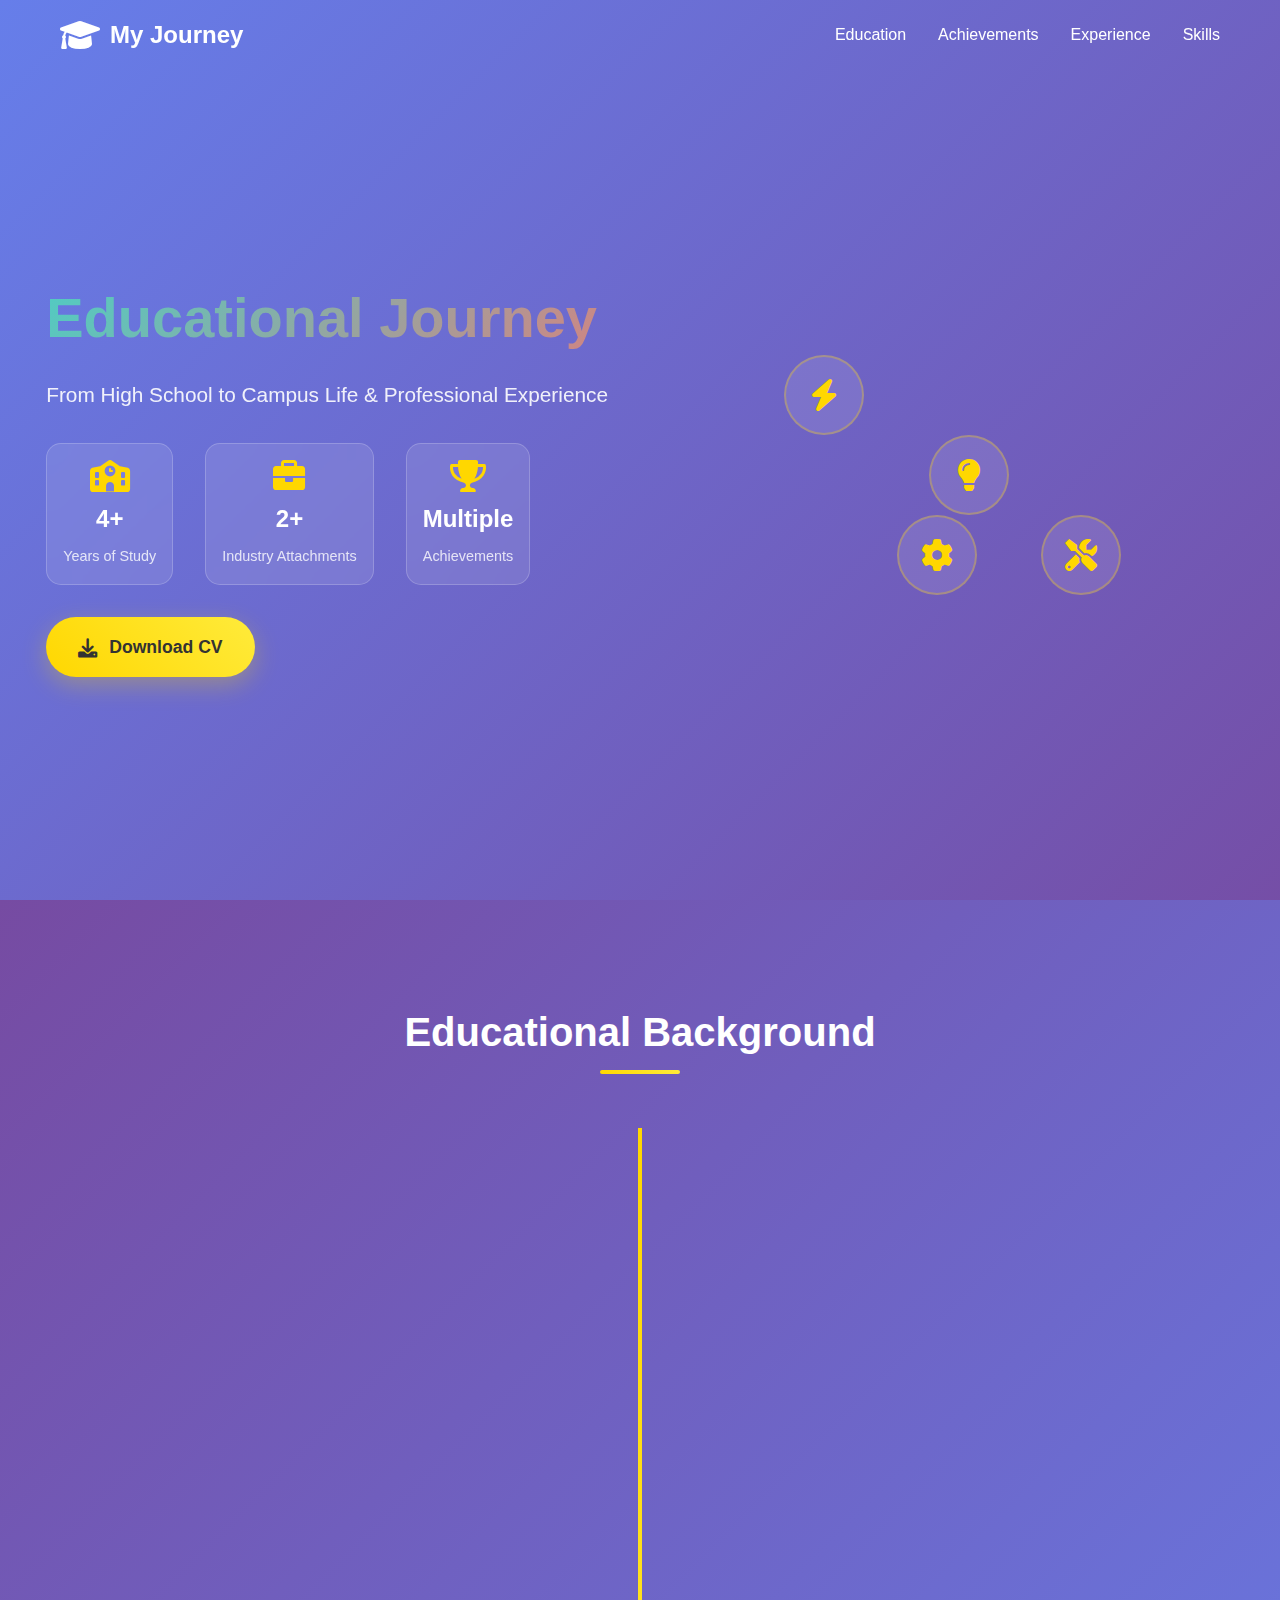
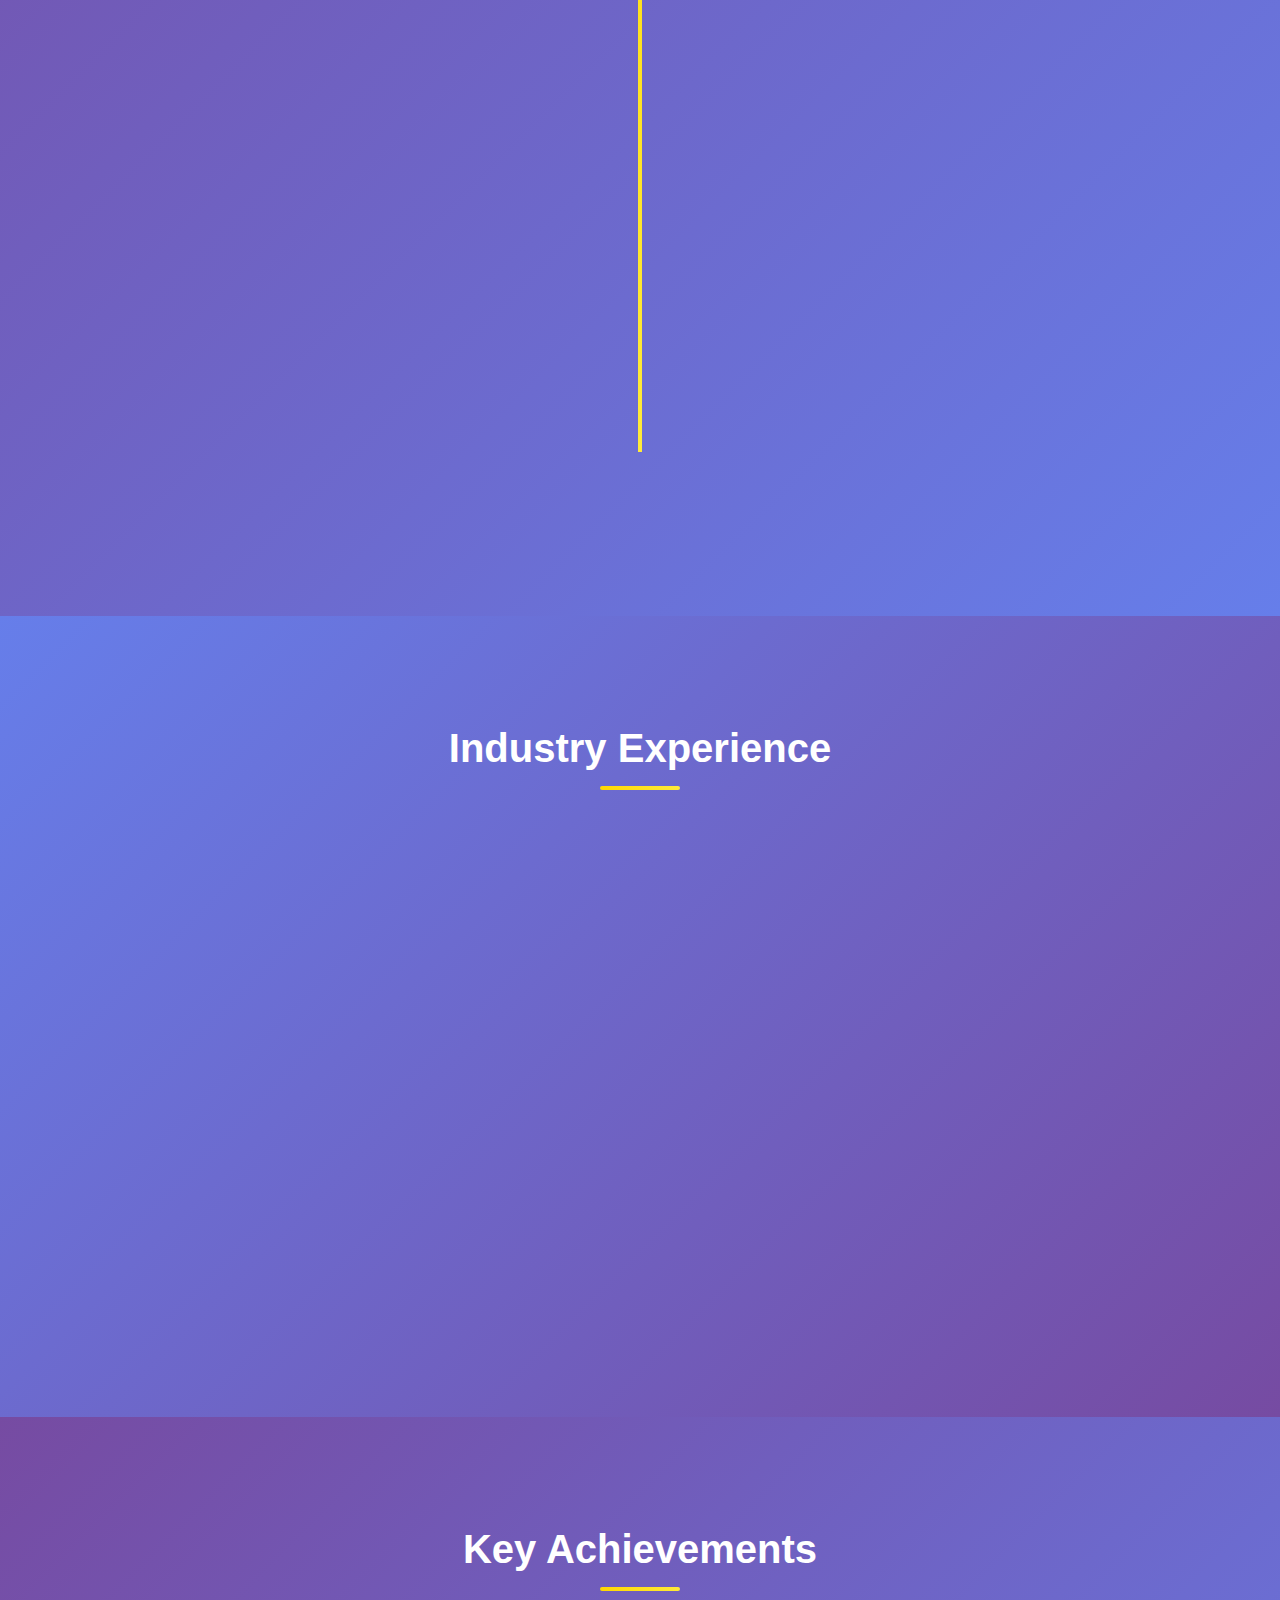
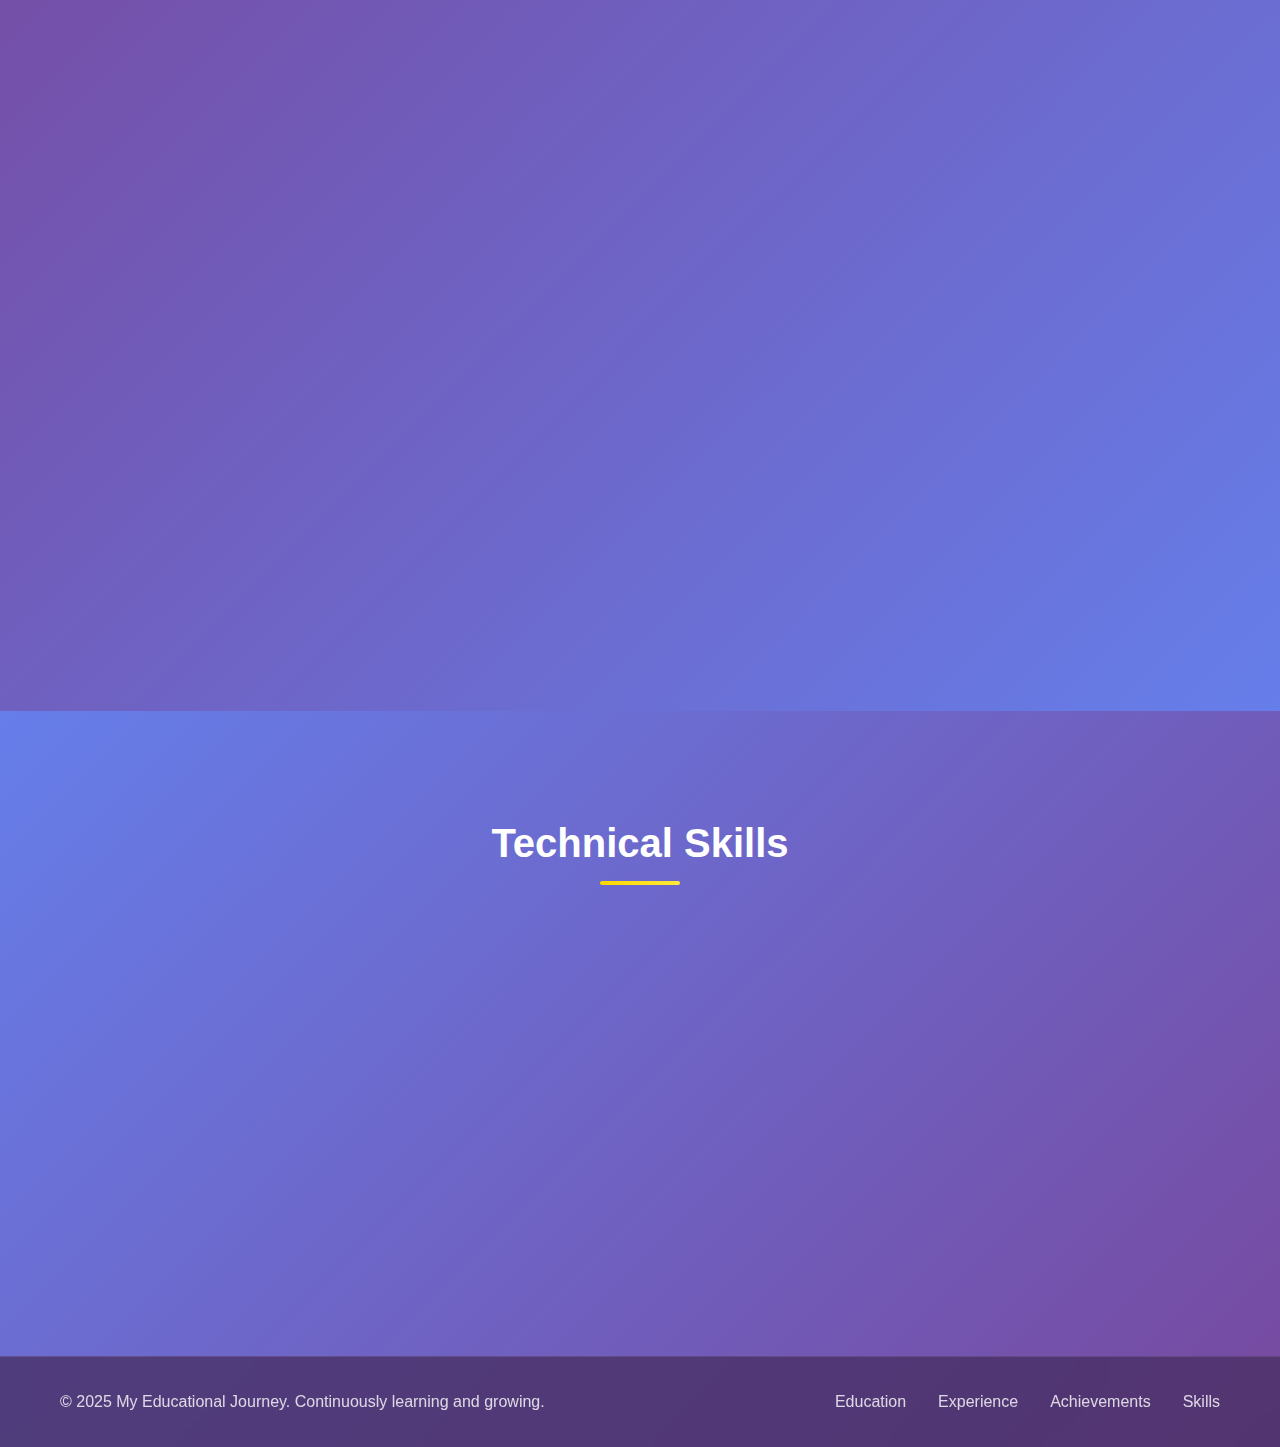
<file: education/education.html>
<!DOCTYPE html>
<html lang="en">
<head>
    <meta charset="UTF-8">
    <meta name="viewport" content="width=device-width, initial-scale=1.0">
    <title>Education & Achievements</title>
    <link rel="stylesheet" href="edustyle.css">
    <link href="https://cdnjs.cloudflare.com/ajax/libs/font-awesome/6.0.0/css/all.min.css" rel="stylesheet">
</head>
<body>
    <!-- Navigation -->
    <nav class="navbar">
        <div class="nav-container">
            <div class="nav-logo">
                <i class="fas fa-graduation-cap"></i>
                <span>My Journey</span>
            </div>
            <ul class="nav-menu">
                <li><a href="#education" class="nav-link">Education</a></li>
                <li><a href="#achievements" class="nav-link">Achievements</a></li>
                <li><a href="#experience" class="nav-link">Experience</a></li>
                <li><a href="#skills" class="nav-link">Skills</a></li>
            </ul>
        </div>
    </nav>

    <!-- Hero Section -->
    <section class="hero">
        <div class="hero-content">
            <div class="hero-text">
                <h1 class="hero-title">Educational Journey</h1>
                <p class="hero-subtitle">From High School to Campus Life & Professional Experience</p>
                <div class="hero-stats">
                    <div class="stat">
                        <i class="fas fa-school"></i>
                        <span class="stat-number">4+</span>
                        <span class="stat-label">Years of Study</span>
                    </div>
                    <div class="stat">
                        <i class="fas fa-briefcase"></i>
                        <span class="stat-number">2+</span>
                        <span class="stat-label">Industry Attachments</span>
                    </div>
                    <div class="stat">
                        <i class="fas fa-trophy"></i>
                        <span class="stat-number">Multiple</span>
                        <span class="stat-label">Achievements</span>
                    </div>
                </div>
                <div class="cv-download">
                    <a href="../pdfs/My resume.pdf" download="My_Resume.pdf" class="download-btn">
                        <i class="fas fa-download"></i>
                        <span>Download CV</span>
                    </a>
                </div>
            </div>
            <div class="hero-visual">
                <div class="floating-elements">
                    <div class="floating-icon"><i class="fas fa-bolt"></i></div>
                    <div class="floating-icon"><i class="fas fa-tools"></i></div>
                    <div class="floating-icon"><i class="fas fa-cog"></i></div>
                    <div class="floating-icon"><i class="fas fa-lightbulb"></i></div>
                </div>
            </div>
        </div>
    </section>

    <!-- Education Timeline -->
    <section id="education" class="education-section">
        <div class="container">
            <h2 class="section-title">Educational Background</h2>
            <div class="timeline">
                <div class="timeline-item">
                    <div class="timeline-marker">
                        <i class="fas fa-graduation-cap"></i>
                    </div>
                    <div class="timeline-content">
                        <div class="timeline-date">Present</div>
                        <h3>Campus Life - University Studies</h3>
                        <p class="institution">Currently Pursuing Higher Education</p>
                        <p class="description">Engaged in comprehensive academic programs with focus on electrical engineering and power systems. Actively participating in campus activities and maintaining excellent academic performance.</p>
                        <div class="highlights">
                            <span class="highlight-tag">Active Learning</span>
                            <span class="highlight-tag">Research Projects</span>
                            <span class="highlight-tag">Team Collaboration</span>
                        </div>
                    </div>
                </div>

                <div class="timeline-item">
                    <div class="timeline-marker">
                        <i class="fas fa-school"></i>
                    </div>
                    <div class="timeline-content">
                        <div class="timeline-date">High School</div>
                        <h3>Secondary Education</h3>
                        <p class="institution">Successfully Completed High School</p>
                        <p class="description">Built strong foundation in mathematics, sciences, and technical subjects. Developed critical thinking skills and passion for electrical engineering that led to current academic pursuits.</p>
                        <div class="highlights">
                            <span class="highlight-tag">Strong Foundation</span>
                            <span class="highlight-tag">Science Excellence</span>
                            <span class="highlight-tag">Leadership Skills</span>
                        </div>
                    </div>
                </div>
            </div>
        </div>
    </section>

    <!-- Experience Section -->
    <section id="experience" class="experience-section">
        <div class="container">
            <h2 class="section-title">Industry Experience</h2>
            <div class="experience-grid">
                <div class="experience-card">
                    <div class="card-header">
                        <div class="company-logo">
                            <i class="fas fa-bolt"></i>
                        </div>
                        <div class="company-info">
                            <h3>KPLC Attachment</h3>
                            <p>123 kV Power Substation</p>
                        </div>
                    </div>
                    <div class="card-content">
                        <p>Gained hands-on experience in high-voltage power systems and substation operations. Worked with professional engineers on maintenance, monitoring, and safety protocols in a 123 kV power substation environment.</p>
                        <div class="skills-learned">
                            <h4>Skills Gained:</h4>
                            <ul>
                                <li>High Voltage Safety Protocols</li>
                                <li>Substation Equipment Operation</li>
                                <li>Power System Monitoring</li>
                                <li>Maintenance Procedures</li>
                                <li>Safety Compliance</li>
                            </ul>
                        </div>
                    </div>
                </div>

                <div class="experience-card">
                    <div class="card-header">
                        <div class="company-logo">
                            <i class="fas fa-tools"></i>
                        </div>
                        <div class="company-info">
                            <h3>Central Electrics Limited</h3>
                            <p>Electrical Installation & Wiring</p>
                        </div>
                    </div>
                    <div class="card-content">
                        <p>Developed practical skills in electrical installations, wiring systems, and distribution board setup. Worked on various commercial and residential projects under expert supervision.</p>
                        <div class="skills-learned">
                            <h4>Skills Gained:</h4>
                            <ul>
                                <li>Electrical Wiring Installation</li>
                                <li>Distribution Board Setup</li>
                                <li>Circuit Design & Testing</li>
                                <li>Electrical Code Compliance</li>
                                <li>Project Management</li>
                            </ul>
                        </div>
                    </div>
                </div>
            </div>
        </div>
    </section>

    <!-- Achievements Section -->
    <section id="achievements" class="achievements-section">
        <div class="container">
            <h2 class="section-title">Key Achievements</h2>
            <div class="achievements-grid">
                <div class="achievement-card">
                    <div class="achievement-icon">
                        <i class="fas fa-certificate"></i>
                    </div>
                    <h3>Academic Excellence</h3>
                    <p>Maintained consistent academic performance throughout educational journey</p>
                </div>

                <div class="achievement-card">
                    <div class="achievement-icon">
                        <i class="fas fa-handshake"></i>
                    </div>
                    <h3>Industry Connections</h3>
                    <p>Built strong professional relationships through attachment programs</p>
                </div>

                <div class="achievement-card">
                    <div class="achievement-icon">
                        <i class="fas fa-cogs"></i>
                    </div>
                    <h3>Technical Proficiency</h3>
                    <p>Developed expertise in electrical systems and power distribution</p>
                </div>

                <div class="achievement-card">
                    <div class="achievement-icon">
                        <i class="fas fa-users"></i>
                    </div>
                    <h3>Team Leadership</h3>
                    <p>Demonstrated leadership skills in academic and professional settings</p>
                </div>

                <div class="achievement-card">
                    <div class="achievement-icon">
                        <i class="fas fa-shield-alt"></i>
                    </div>
                    <h3>Safety Certified</h3>
                    <p>Completed safety training for high-voltage electrical systems</p>
                </div>

                <div class="achievement-card">
                    <div class="achievement-icon">
                        <i class="fas fa-rocket"></i>
                    </div>
                    <h3>Innovation Mindset</h3>
                    <p>Applied creative problem-solving in real-world electrical projects</p>
                </div>
            </div>
        </div>
    </section>

    <!-- Skills Section -->
    <section id="skills" class="skills-section">
        <div class="container">
            <h2 class="section-title">Technical Skills</h2>
            <div class="skills-container">
                <div class="skill-category">
                    <h3>Power Systems</h3>
                    <div class="skill-list">
                        <div class="skill-item">
                            <span class="skill-name">High Voltage Operations</span>
                            <div class="skill-bar">
                                <div class="skill-progress" data-skill="85"></div>
                            </div>
                        </div>
                        <div class="skill-item">
                            <span class="skill-name">Substation Management</span>
                            <div class="skill-bar">
                                <div class="skill-progress" data-skill="80"></div>
                            </div>
                        </div>
                        <div class="skill-item">
                            <span class="skill-name">Power Distribution</span>
                            <div class="skill-bar">
                                <div class="skill-progress" data-skill="90"></div>
                            </div>
                        </div>
                    </div>
                </div>

                <div class="skill-category">
                    <h3>Electrical Installation</h3>
                    <div class="skill-list">
                        <div class="skill-item">
                            <span class="skill-name">Wiring Systems</span>
                            <div class="skill-bar">
                                <div class="skill-progress" data-skill="95"></div>
                            </div>
                        </div>
                        <div class="skill-item">
                            <span class="skill-name">Distribution Boards</span>
                            <div class="skill-bar">
                                <div class="skill-progress" data-skill="88"></div>
                            </div>
                        </div>
                        <div class="skill-item">
                            <span class="skill-name">Circuit Testing</span>
                            <div class="skill-bar">
                                <div class="skill-progress" data-skill="85"></div>
                            </div>
                        </div>
                    </div>
                </div>

                <div class="skill-category">
                    <h3>Professional Skills</h3>
                    <div class="skill-list">
                        <div class="skill-item">
                            <span class="skill-name">Project Management</span>
                            <div class="skill-bar">
                                <div class="skill-progress" data-skill="82"></div>
                            </div>
                        </div>
                        <div class="skill-item">
                            <span class="skill-name">Safety Compliance</span>
                            <div class="skill-bar">
                                <div class="skill-progress" data-skill="98"></div>
                            </div>
                        </div>
                        <div class="skill-item">
                            <span class="skill-name">Team Collaboration</span>
                            <div class="skill-bar">
                                <div class="skill-progress" data-skill="92"></div>
                            </div>
                        </div>
                    </div>
                </div>
            </div>
        </div>
    </section>

    <!-- Footer -->
    <footer class="footer">
        <div class="container">
            <div class="footer-content">
                <div class="footer-text">
                    <p>&copy; 2025 My Educational Journey. Continuously learning and growing.</p>
                </div>
                <div class="footer-links">
                    <a href="#education">Education</a>
                    <a href="#experience">Experience</a>
                    <a href="#achievements">Achievements</a>
                    <a href="#skills">Skills</a>
                </div>
            </div>
        </div>
    </footer>


</body>
</html>
</file>
<file: education/edustyle.css>
/* Reset and Base Styles */
* {
    margin: 0;
    padding: 0;
    box-sizing: border-box;
}

body {
    font-family: 'Segoe UI', Tahoma, Geneva, Verdana, sans-serif;
    line-height: 1.6;
    background: linear-gradient(135deg, #667eea 0%, #764ba2 100%);
    color: #333;
    overflow-x: hidden;
}

.container {
    max-width: 1200px;
    margin: 0 auto;
    padding: 0 20px;
}

/* Navigation */
.navbar {
    position: fixed;
    top: 0;
    width: 100%;
    z-index: 1000;
    transition: all 0.3s ease;
    padding: 1rem 0;
}

.navbar.scrolled {
    background: rgba(102, 126, 234, 0.95);
    backdrop-filter: blur(10px);
    box-shadow: 0 2px 20px rgba(0, 0, 0, 0.1);
}

.nav-container {
    max-width: 1200px;
    margin: 0 auto;
    padding: 0 20px;
    display: flex;
    justify-content: space-between;
    align-items: center;
}

.nav-logo {
    display: flex;
    align-items: center;
    gap: 10px;
    color: white;
    font-size: 1.5rem;
    font-weight: bold;
}

.nav-logo i {
    font-size: 2rem;
    animation: rotate 3s linear infinite;
}

@keyframes rotate {
    from { transform: rotate(0deg); }
    to { transform: rotate(360deg); }
}

.nav-menu {
    display: flex;
    list-style: none;
    gap: 2rem;
}

.nav-link {
    color: white;
    text-decoration: none;
    font-weight: 500;
    transition: all 0.3s ease;
    position: relative;
}

.nav-link::after {
    content: '';
    position: absolute;
    bottom: -5px;
    left: 0;
    width: 0;
    height: 2px;
    background: #ffd700;
    transition: width 0.3s ease;
}

.nav-link:hover::after {
    width: 100%;
}

.nav-link:hover {
    color: #ffd700;
    transform: translateY(-2px);
}

/* Hero Section */
.hero {
    min-height: 100vh;
    display: flex;
    align-items: center;
    padding: 100px 20px 50px;
    position: relative;
    overflow: hidden;
}

.hero::before {
    content: '';
    position: absolute;
    top: 0;
    left: 0;
    right: 0;
    bottom: 0;
    background: linear-gradient(135deg, rgba(102, 126, 234, 0.9) 0%, rgba(118, 75, 162, 0.9) 100%);
    z-index: -1;
}

.hero-content {
    max-width: 1200px;
    margin: 0 auto;
    display: grid;
    grid-template-columns: 1fr 1fr;
    gap: 4rem;
    align-items: center;
}

.hero-text {
    color: white;
    animation: slideInLeft 1s ease-out;
}

@keyframes slideInLeft {
    from {
        opacity: 0;
        transform: translateX(-50px);
    }
    to {
        opacity: 1;
        transform: translateX(0);
    }
}

.hero-title {
    font-size: 3.5rem;
    font-weight: bold;
    margin-bottom: 1rem;
    background: linear-gradient(45deg, #ffd700, #ffeb3b);
    -webkit-background-clip: text;
    -webkit-text-fill-color: transparent;
    background-clip: text;
}

.hero-subtitle {
    font-size: 1.3rem;
    margin-bottom: 2rem;
    opacity: 0.9;
}

.hero-stats {
    display: flex;
    gap: 2rem;
    margin-top: 2rem;
}

.stat {
    text-align: center;
    padding: 1rem;
    background: rgba(255, 255, 255, 0.1);
    border-radius: 15px;
    backdrop-filter: blur(10px);
    border: 1px solid rgba(255, 255, 255, 0.2);
    transition: transform 0.3s ease;
}

.stat:hover {
    transform: translateY(-5px);
}

.stat i {
    font-size: 2rem;
    margin-bottom: 0.5rem;
    color: #ffd700;
}

.stat-number {
    display: block;
    font-size: 1.5rem;
    font-weight: bold;
    margin-bottom: 0.25rem;
}

.stat-label {
    font-size: 0.9rem;
    opacity: 0.8;
}

/* CV Download Button */
.cv-download {
    margin-top: 2rem;
    display: flex;
    justify-content: flex-start;
    animation: fadeInUp 1s ease-out 0.5s both;
}

.download-btn {
    display: inline-flex;
    align-items: center;
    gap: 0.75rem;
    padding: 1rem 2rem;
    background: linear-gradient(45deg, #ffd700, #ffeb3b);
    color: #333;
    text-decoration: none;
    font-weight: bold;
    font-size: 1.1rem;
    border-radius: 50px;
    transition: all 0.3s ease;
    box-shadow: 0 8px 25px rgba(255, 215, 0, 0.3);
    position: relative;
    overflow: hidden;
}

.download-btn::before {
    content: '';
    position: absolute;
    top: 0;
    left: -100%;
    width: 100%;
    height: 100%;
    background: linear-gradient(90deg, transparent, rgba(255, 255, 255, 0.3), transparent);
    transition: left 0.5s ease;
}

.download-btn:hover::before {
    left: 100%;
}

.download-btn:hover {
    transform: translateY(-3px) scale(1.05);
    box-shadow: 0 15px 35px rgba(255, 215, 0, 0.4);
    background: linear-gradient(45deg, #ffeb3b, #ffd700);
}

.download-btn:active {
    transform: translateY(-1px) scale(1.02);
}

.download-btn i {
    font-size: 1.2rem;
    animation: bounce 2s ease-in-out infinite;
}

@keyframes bounce {
    0%, 20%, 50%, 80%, 100% { transform: translateY(0); }
    40% { transform: translateY(-5px); }
    60% { transform: translateY(-3px); }
}

@keyframes fadeInUp {
    from {
        opacity: 0;
        transform: translateY(30px);
    }
    to {
        opacity: 1;
        transform: translateY(0);
    }
}

.hero-visual {
    position: relative;
    height: 400px;
    animation: slideInRight 1s ease-out;
}

@keyframes slideInRight {
    from {
        opacity: 0;
        transform: translateX(50px);
    }
    to {
        opacity: 1;
        transform: translateX(0);
    }
}

.floating-elements {
    position: relative;
    width: 100%;
    height: 100%;
}

.floating-icon {
    position: absolute;
    width: 80px;
    height: 80px;
    background: rgba(255, 255, 255, 0.1);
    border-radius: 50%;
    display: flex;
    align-items: center;
    justify-content: center;
    font-size: 2rem;
    color: #ffd700;
    border: 2px solid rgba(255, 215, 0, 0.3);
    animation: float 3s ease-in-out infinite;
}

.floating-icon:nth-child(1) {
    top: 20%;
    left: 20%;
    animation-delay: 0s;
}

.floating-icon:nth-child(2) {
    top: 60%;
    right: 20%;
    animation-delay: 1s;
}

.floating-icon:nth-child(3) {
    bottom: 20%;
    left: 40%;
    animation-delay: 2s;
}

.floating-icon:nth-child(4) {
    top: 40%;
    right: 40%;
    animation-delay: 0.5s;
}

@keyframes float {
    0%, 100% { transform: translateY(0px) rotate(0deg); }
    50% { transform: translateY(-20px) rotate(180deg); }
}

/* Section Styles */
.section-title {
    text-align: center;
    font-size: 2.5rem;
    margin-bottom: 3rem;
    color: white;
    position: relative;
}

.section-title::after {
    content: '';
    position: absolute;
    bottom: -10px;
    left: 50%;
    transform: translateX(-50%);
    width: 80px;
    height: 4px;
    background: linear-gradient(45deg, #ffd700, #ffeb3b);
    border-radius: 2px;
}

/* Education Timeline */
.education-section {
    padding: 100px 0;
    background: linear-gradient(135deg, #764ba2 0%, #667eea 100%);
}

.timeline {
    position: relative;
    margin: 0 auto;
    max-width: 800px;
}

.timeline::before {
    content: '';
    position: absolute;
    left: 50%;
    top: 0;
    bottom: 0;
    width: 4px;
    background: linear-gradient(to bottom, #ffd700, #ffeb3b);
    transform: translateX(-50%);
}

.timeline-item {
    position: relative;
    margin: 4rem 0;
    opacity: 0;
    animation: fadeInUp 1s ease-out forwards;
}

.timeline-item:nth-child(even) {
    animation-delay: 0.3s;
}

@keyframes fadeInUp {
    from {
        opacity: 0;
        transform: translateY(30px);
    }
    to {
        opacity: 1;
        transform: translateY(0);
    }
}

.timeline-marker {
    position: absolute;
    left: 50%;
    top: 0;
    transform: translateX(-50%);
    width: 60px;
    height: 60px;
    background: linear-gradient(45deg, #ffd700, #ffeb3b);
    border-radius: 50%;
    display: flex;
    align-items: center;
    justify-content: center;
    font-size: 1.5rem;
    color: #333;
    box-shadow: 0 0 20px rgba(255, 215, 0, 0.5);
    z-index: 1;
}

.timeline-content {
    background: rgba(255, 255, 255, 0.1);
    backdrop-filter: blur(10px);
    border-radius: 15px;
    padding: 2rem;
    width: 45%;
    border: 1px solid rgba(255, 255, 255, 0.2);
    transition: transform 0.3s ease;
}

.timeline-content:hover {
    transform: translateY(-5px);
}

.timeline-item:nth-child(odd) .timeline-content {
    margin-left: 0;
}

.timeline-item:nth-child(even) .timeline-content {
    margin-left: 55%;
}

.timeline-date {
    color: #ffd700;
    font-weight: bold;
    font-size: 0.9rem;
    margin-bottom: 0.5rem;
}

.timeline-content h3 {
    color: white;
    font-size: 1.5rem;
    margin-bottom: 0.5rem;
}

.institution {
    color: #ffd700;
    font-weight: 500;
    margin-bottom: 1rem;
}

.description {
    color: rgba(255, 255, 255, 0.9);
    margin-bottom: 1rem;
}

.highlights {
    display: flex;
    flex-wrap: wrap;
    gap: 0.5rem;
}

.highlight-tag {
    background: rgba(255, 215, 0, 0.2);
    color: #ffd700;
    padding: 0.25rem 0.75rem;
    border-radius: 20px;
    font-size: 0.8rem;
    border: 1px solid rgba(255, 215, 0, 0.3);
}

/* Experience Section */
.experience-section {
    padding: 100px 0;
    background: linear-gradient(135deg, #667eea 0%, #764ba2 100%);
}

.experience-grid {
    display: grid;
    grid-template-columns: repeat(auto-fit, minmax(500px, 1fr));
    gap: 2rem;
    margin-top: 3rem;
}

.experience-card {
    background: rgba(255, 255, 255, 0.1);
    backdrop-filter: blur(10px);
    border-radius: 20px;
    padding: 2rem;
    border: 1px solid rgba(255, 255, 255, 0.2);
    transition: all 0.3s ease;
    opacity: 0;
    animation: slideInUp 1s ease-out forwards;
}

.experience-card:nth-child(2) {
    animation-delay: 0.3s;
}

@keyframes slideInUp {
    from {
        opacity: 0;
        transform: translateY(50px);
    }
    to {
        opacity: 1;
        transform: translateY(0);
    }
}

.experience-card:hover {
    transform: translateY(-10px);
    box-shadow: 0 20px 40px rgba(0, 0, 0, 0.2);
}

.card-header {
    display: flex;
    align-items: center;
    gap: 1rem;
    margin-bottom: 1.5rem;
}

.company-logo {
    width: 60px;
    height: 60px;
    background: linear-gradient(45deg, #ffd700, #ffeb3b);
    border-radius: 15px;
    display: flex;
    align-items: center;
    justify-content: center;
    font-size: 1.5rem;
    color: #333;
}

.company-info h3 {
    color: white;
    font-size: 1.3rem;
    margin-bottom: 0.25rem;
}

.company-info p {
    color: #ffd700;
    font-weight: 500;
}

.card-content p {
    color: rgba(255, 255, 255, 0.9);
    margin-bottom: 1.5rem;
}

.skills-learned h4 {
    color: white;
    margin-bottom: 1rem;
}

.skills-learned ul {
    list-style: none;
}

.skills-learned li {
    color: rgba(255, 255, 255, 0.8);
    padding: 0.25rem 0;
    position: relative;
    padding-left: 1.5rem;
}

.skills-learned li::before {
    content: '⚡';
    position: absolute;
    left: 0;
    color: #ffd700;
}

/* Achievements Section */
.achievements-section {
    padding: 100px 0;
    background: linear-gradient(135deg, #764ba2 0%, #667eea 100%);
}

.achievements-grid {
    display: grid;
    grid-template-columns: repeat(auto-fit, minmax(300px, 1fr));
    gap: 2rem;
    margin-top: 3rem;
}

.achievement-card {
    background: rgba(255, 255, 255, 0.1);
    backdrop-filter: blur(10px);
    border-radius: 20px;
    padding: 2rem;
    text-align: center;
    border: 1px solid rgba(255, 255, 255, 0.2);
    transition: all 0.3s ease;
    opacity: 0;
    animation: popIn 1s ease-out forwards;
}

.achievement-card:nth-child(2) { animation-delay: 0.1s; }
.achievement-card:nth-child(3) { animation-delay: 0.2s; }
.achievement-card:nth-child(4) { animation-delay: 0.3s; }
.achievement-card:nth-child(5) { animation-delay: 0.4s; }
.achievement-card:nth-child(6) { animation-delay: 0.5s; }

@keyframes popIn {
    from {
        opacity: 0;
        transform: scale(0.8);
    }
    to {
        opacity: 1;
        transform: scale(1);
    }
}

.achievement-card:hover {
    transform: translateY(-10px) scale(1.05);
    box-shadow: 0 20px 40px rgba(0, 0, 0, 0.2);
}

.achievement-icon {
    width: 80px;
    height: 80px;
    background: linear-gradient(45deg, #ffd700, #ffeb3b);
    border-radius: 50%;
    display: flex;
    align-items: center;
    justify-content: center;
    font-size: 2rem;
    color: #333;
    margin: 0 auto 1rem;
    animation: pulse 2s ease-in-out infinite;
}

@keyframes pulse {
    0%, 100% { transform: scale(1); }
    50% { transform: scale(1.1); }
}

.achievement-card h3 {
    color: white;
    font-size: 1.3rem;
    margin-bottom: 1rem;
}

.achievement-card p {
    color: rgba(255, 255, 255, 0.8);
}

/* Skills Section */
.skills-section {
    padding: 100px 0;
    background: linear-gradient(135deg, #667eea 0%, #764ba2 100%);
}

.skills-container {
    display: grid;
    grid-template-columns: repeat(auto-fit, minmax(350px, 1fr));
    gap: 3rem;
    margin-top: 3rem;
}

.skill-category {
    background: rgba(255, 255, 255, 0.1);
    backdrop-filter: blur(10px);
    border-radius: 20px;
    padding: 2rem;
    border: 1px solid rgba(255, 255, 255, 0.2);
    opacity: 0;
    animation: slideInUp 1s ease-out forwards;
}

.skill-category:nth-child(2) { animation-delay: 0.2s; }
.skill-category:nth-child(3) { animation-delay: 0.4s; }

.skill-category h3 {
    color: white;
    font-size: 1.5rem;
    margin-bottom: 2rem;
    text-align: center;
    position: relative;
}

.skill-category h3::after {
    content: '';
    position: absolute;
    bottom: -10px;
    left: 50%;
    transform: translateX(-50%);
    width: 50px;
    height: 2px;
    background: linear-gradient(45deg, #ffd700, #ffeb3b);
}

.skill-item {
    margin-bottom: 1.5rem;
}

.skill-name {
    color: rgba(255, 255, 255, 0.9);
    font-weight: 500;
    display: block;
    margin-bottom: 0.5rem;
}

.skill-bar {
    width: 100%;
    height: 8px;
    background: rgba(255, 255, 255, 0.1);
    border-radius: 4px;
    overflow: hidden;
    position: relative;
}

.skill-progress {
    height: 100%;
    background: linear-gradient(45deg, #ffd700, #ffeb3b);
    border-radius: 4px;
    width: 0;
    transition: width 2s ease-in-out;
    position: relative;
}

.skill-progress::after {
    content: '';
    position: absolute;
    top: 0;
    left: 0;
    right: 0;
    bottom: 0;
    background: linear-gradient(90deg, transparent, rgba(255, 255, 255, 0.3), transparent);
    animation: shimmer 2s infinite;
}

@keyframes shimmer {
    0% { transform: translateX(-100%); }
    100% { transform: translateX(100%); }
}

/* Footer */
.footer {
    background: rgba(0, 0, 0, 0.3);
    backdrop-filter: blur(10px);
    padding: 2rem 0;
    border-top: 1px solid rgba(255, 255, 255, 0.1);
}

.footer-content {
    display: flex;
    justify-content: space-between;
    align-items: center;
    flex-wrap: wrap;
    gap: 1rem;
}

.footer-text p {
    color: rgba(255, 255, 255, 0.8);
}

.footer-links {
    display: flex;
    gap: 2rem;
}

.footer-links a {
    color: rgba(255, 255, 255, 0.8);
    text-decoration: none;
    transition: color 0.3s ease;
}

.footer-links a:hover {
    color: #ffd700;
}

/* Responsive Design */
@media (max-width: 768px) {
    .hero-content {
        grid-template-columns: 1fr;
        text-align: center;
        gap: 2rem;
    }
    
    .hero-title {
        font-size: 2.5rem;
    }
    
    .hero-stats {
        justify-content: center;
    }
    
    .cv-download {
        justify-content: center;
    }
    
    .timeline::before {
        left: 30px;
    }
    
    .timeline-marker {
        left: 30px;
        transform: translateX(-50%);
    }
    
    .timeline-content {
        width: calc(100% - 80px);
        margin-left: 80px !important;
    }
    
    .experience-grid {
        grid-template-columns: 1fr;
    }
    
    .achievements-grid {
        grid-template-columns: repeat(auto-fit, minmax(250px, 1fr));
    }
    
    .skills-container {
        grid-template-columns: 1fr;
    }
    
    .nav-menu {
        display: none;
    }
    
    .footer-content {
        text-align: center;
        flex-direction: column;
    }
}

@media (max-width: 480px) {
    .hero-title {
        font-size: 2rem;
    }
    
    .section-title {
        font-size: 2rem;
    }
    
    .hero-stats {
        flex-direction: column;
        gap: 1rem;
    }
    
    .achievements-grid {
        grid-template-columns: 1fr;
    }
}

/* Custom Scrollbar */
::-webkit-scrollbar {
    width: 8px;
}

::-webkit-scrollbar-track {
    background: rgba(255, 255, 255, 0.1);
}

::-webkit-scrollbar-thumb {
    background: linear-gradient(45deg, #ffd700, #ffeb3b);
    border-radius: 4px;
}

::-webkit-scrollbar-thumb:hover {
    background: linear-gradient(45deg, #ffeb3b, #ffd700);
}

/* Loading Animation */
@keyframes fadeIn {
    from { opacity: 0; }
    to { opacity: 1; }
}

body {
    animation: fadeIn 1s ease-in;
}

/* Hover Effects */
.timeline-content:hover,
.experience-card:hover,
.achievement-card:hover,
.skill-category:hover {
    box-shadow: 0 15px 35px rgba(0, 0, 0, 0.3);
}

/* Gradient Text Animation */
@keyframes gradientShift {
    0% { background-position: 0% 50%; }
    50% { background-position: 100% 50%; }
    100% { background-position: 0% 50%; }
}

.hero-title {
    background: linear-gradient(-45deg, #ffd700, #ffeb3b, #ff6b6b, #4ecdc4);
    background-size: 400% 400%;
    animation: gradientShift 4s ease infinite;
    -webkit-background-clip: text;
    -webkit-text-fill-color: transparent;
    background-clip: text;
}
</file>
